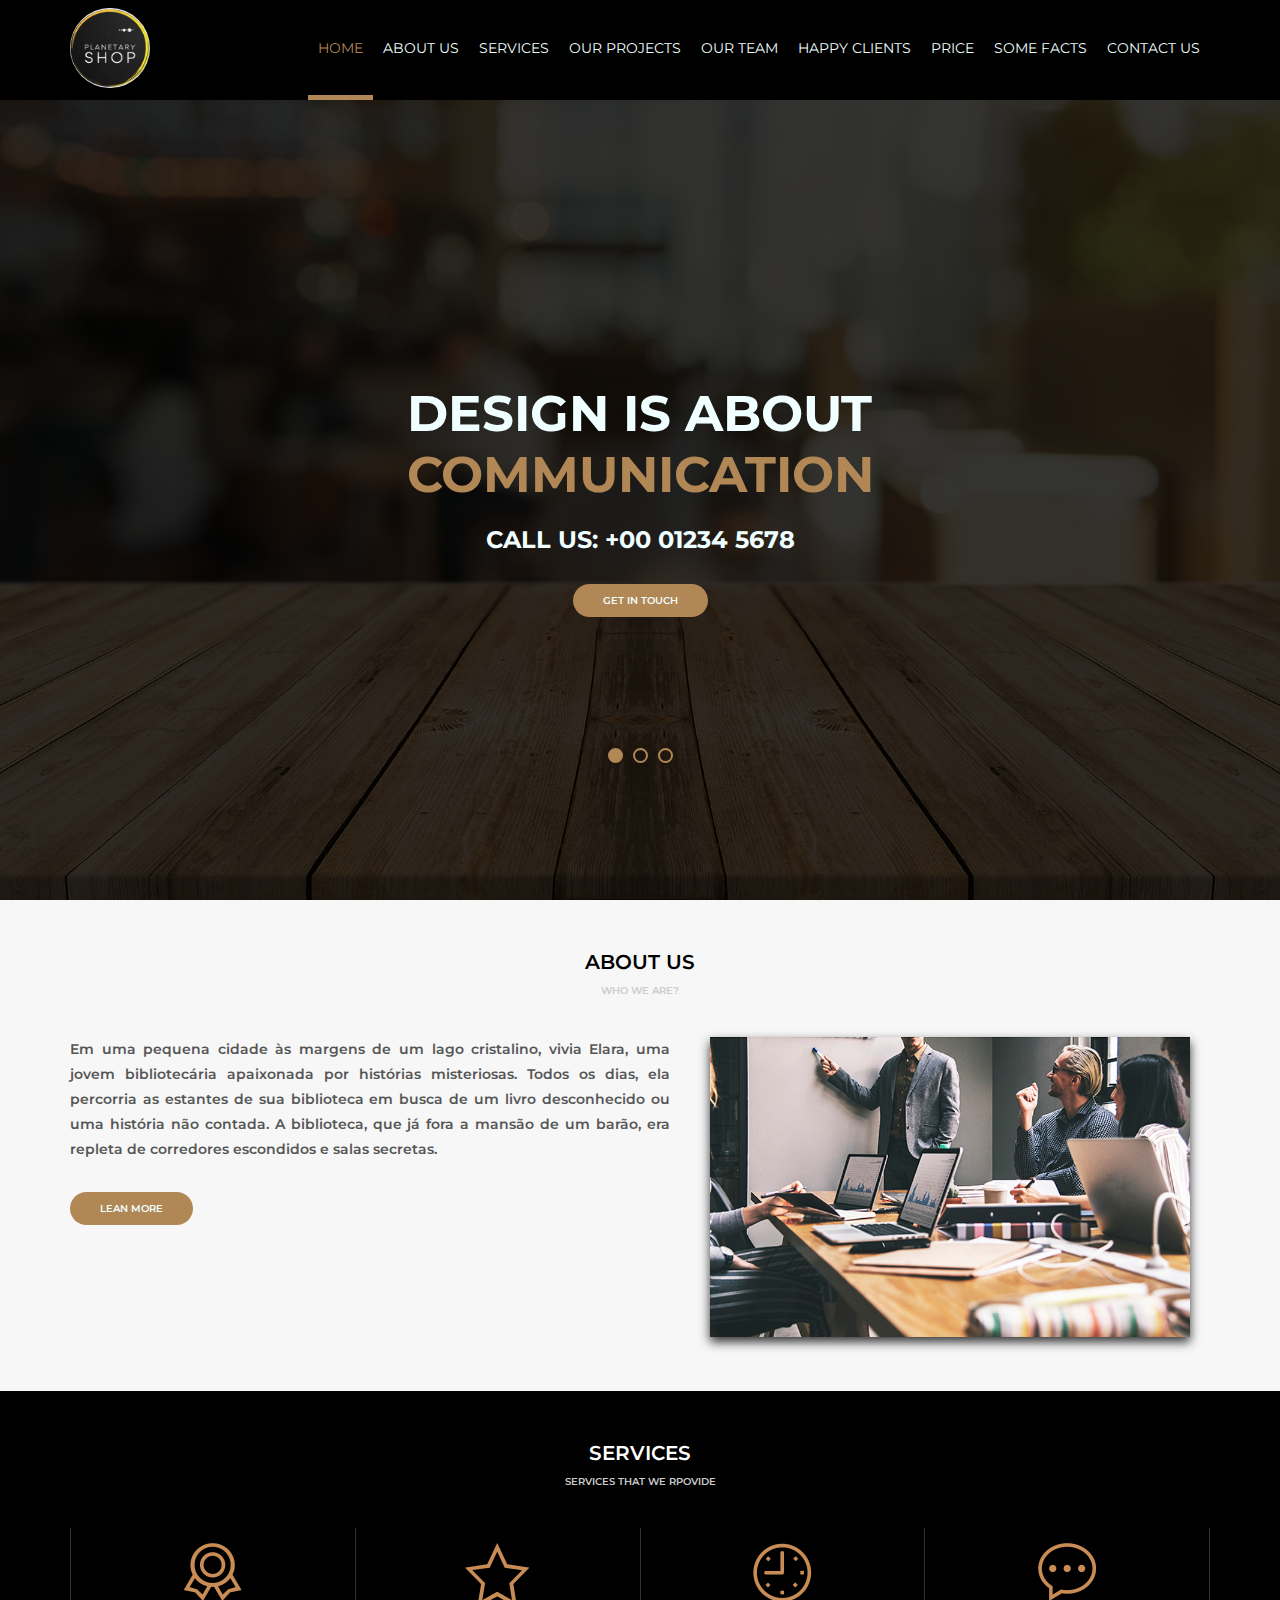
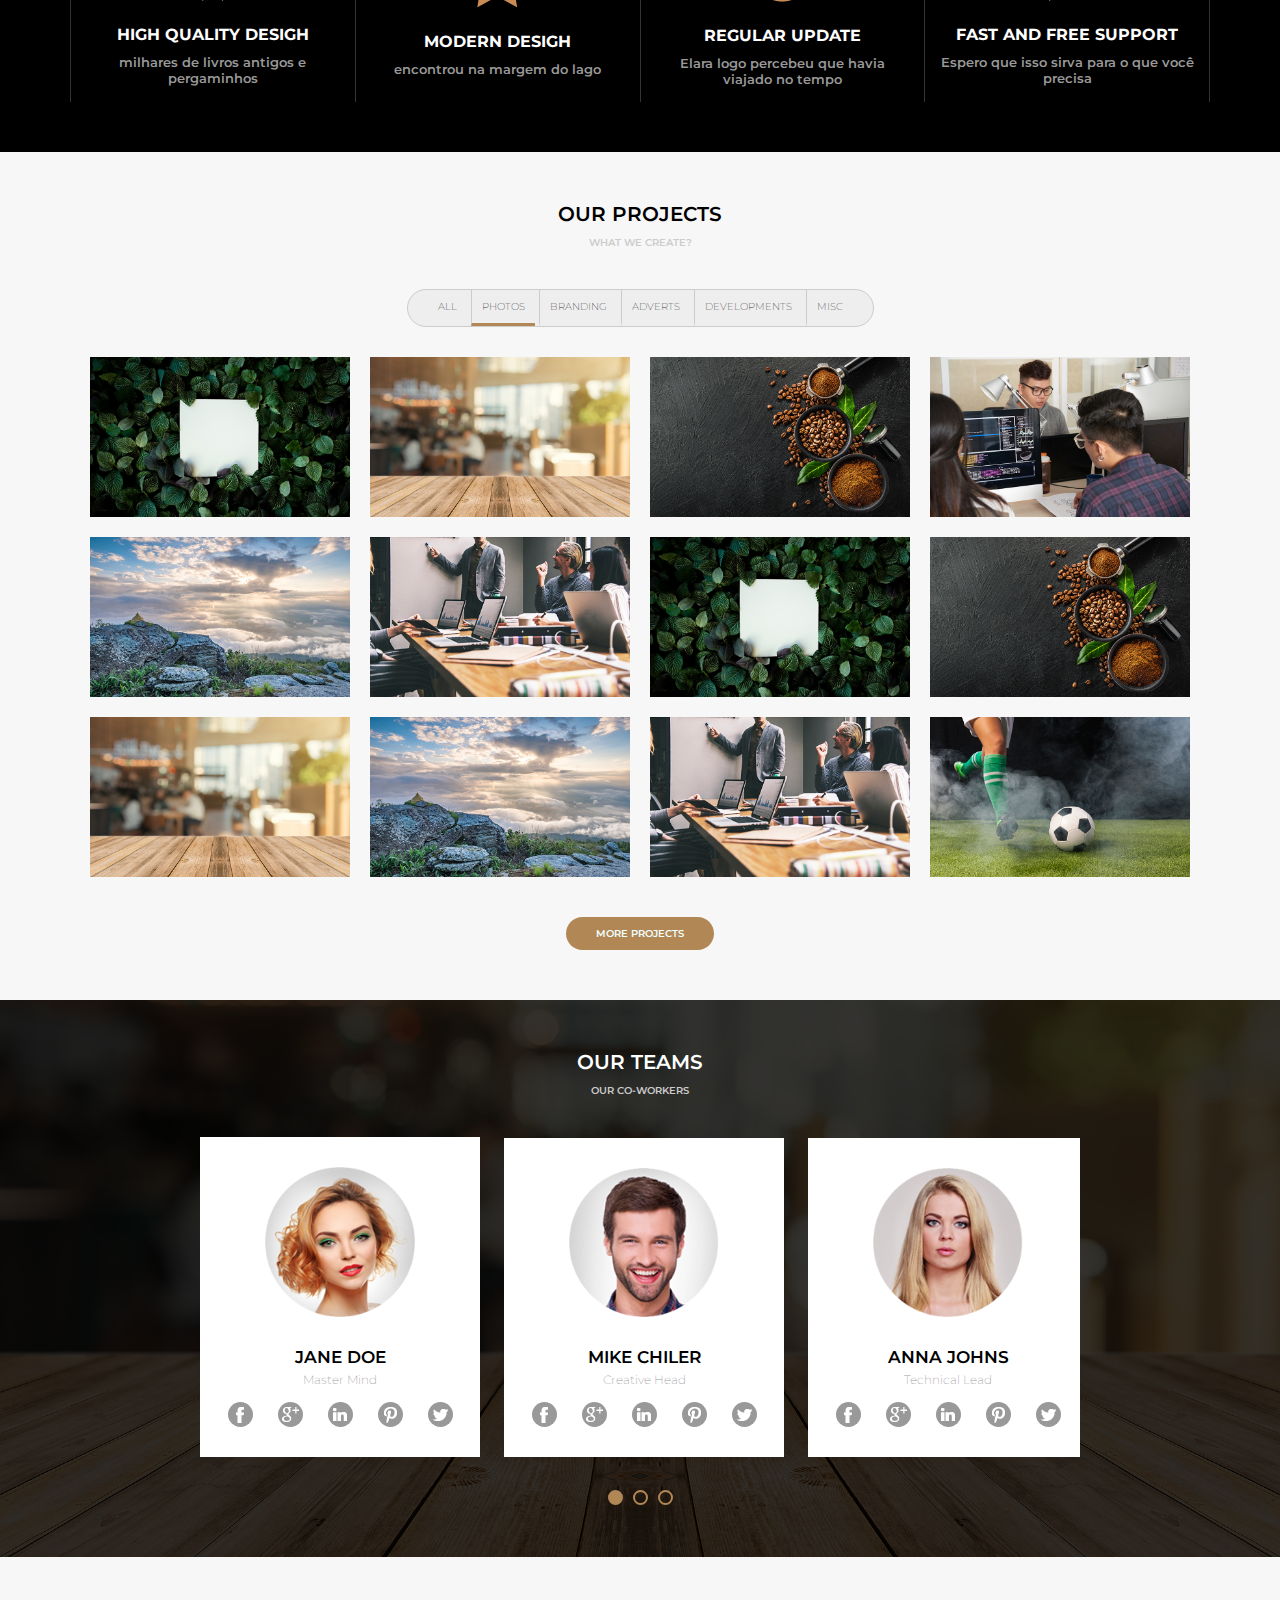
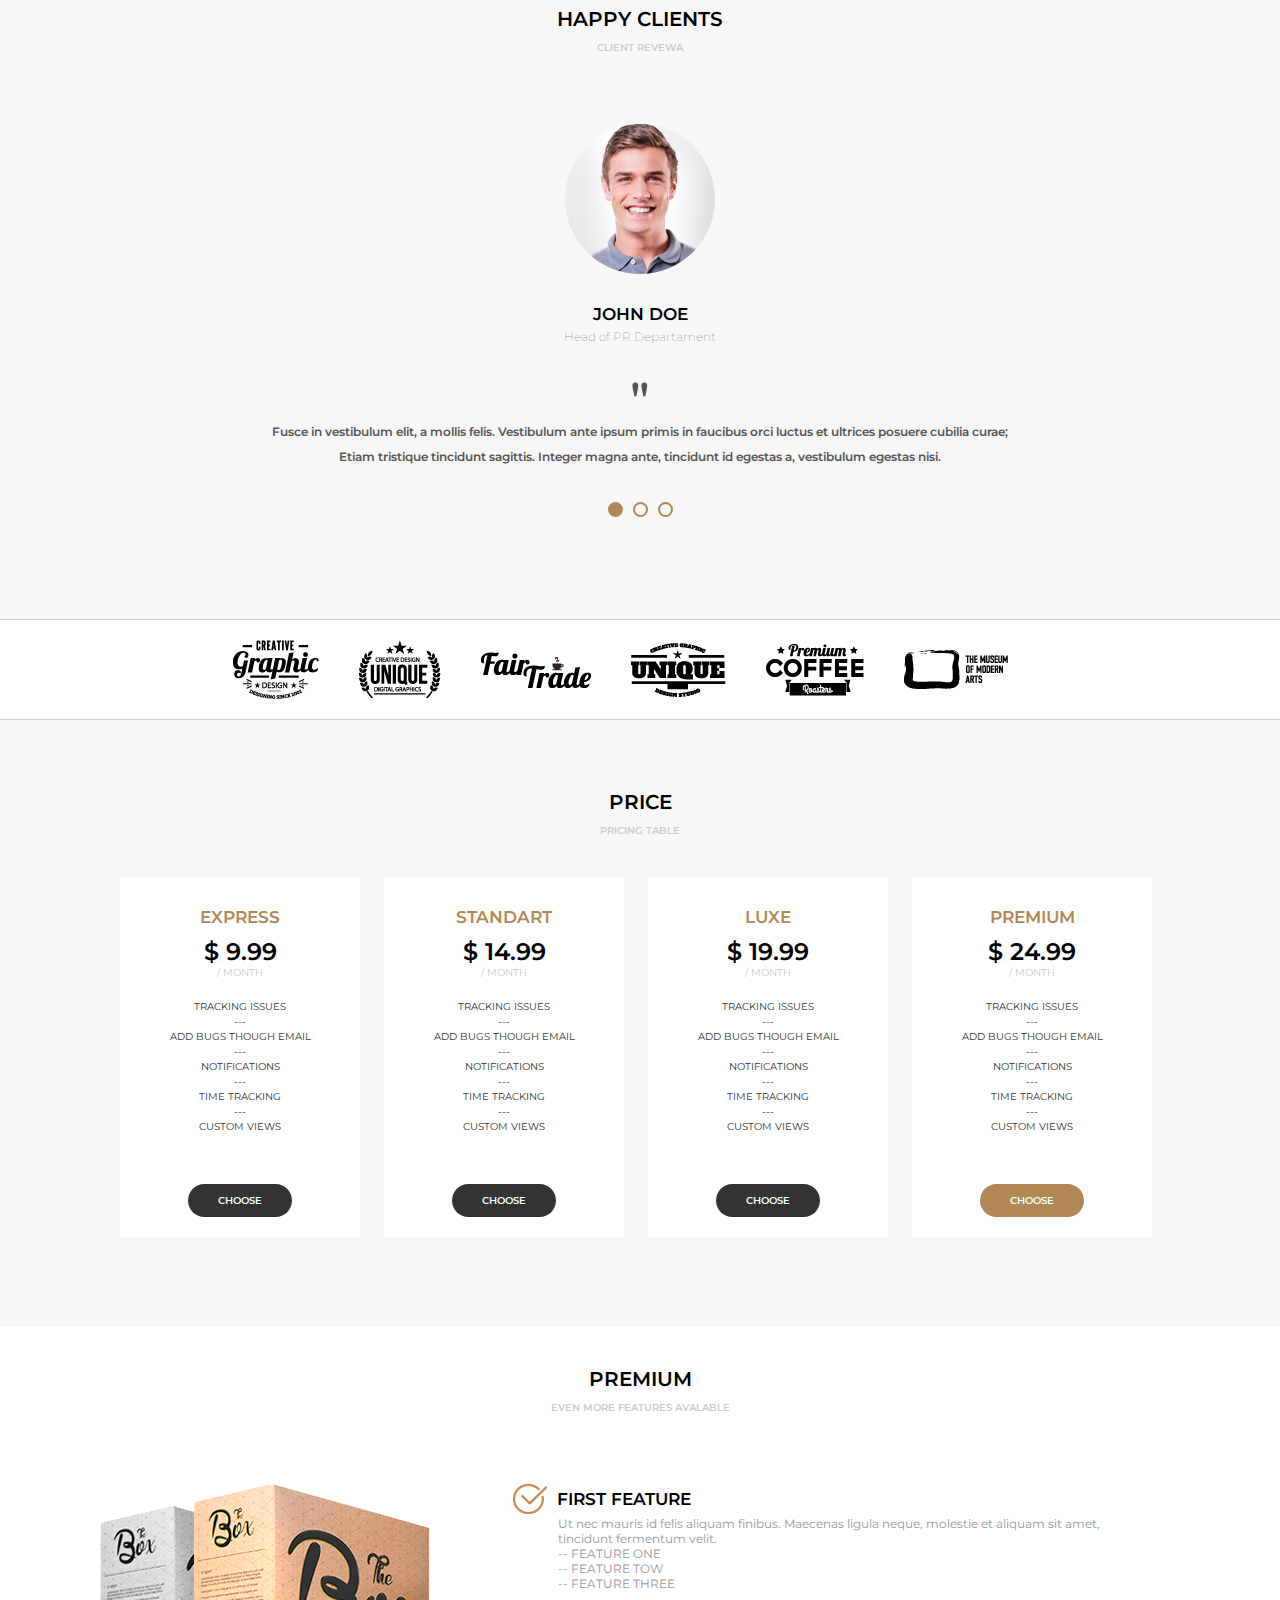
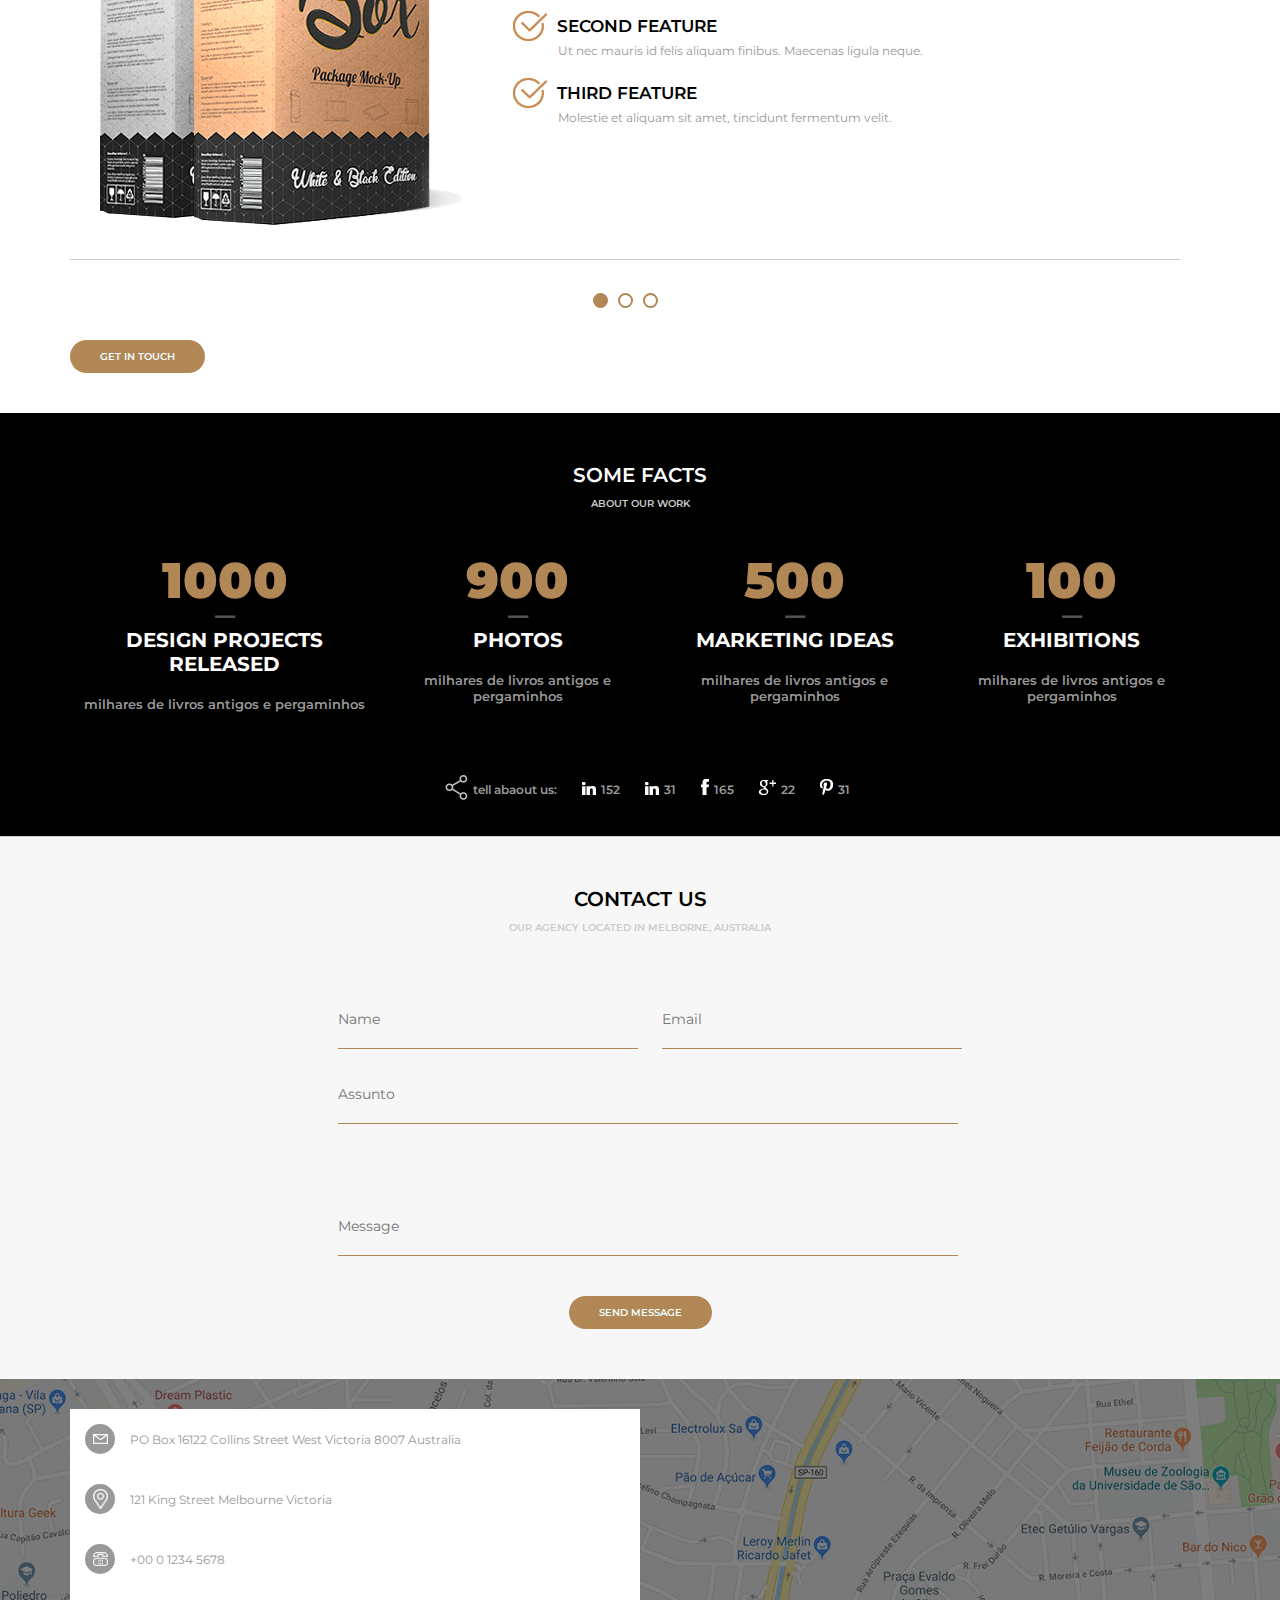
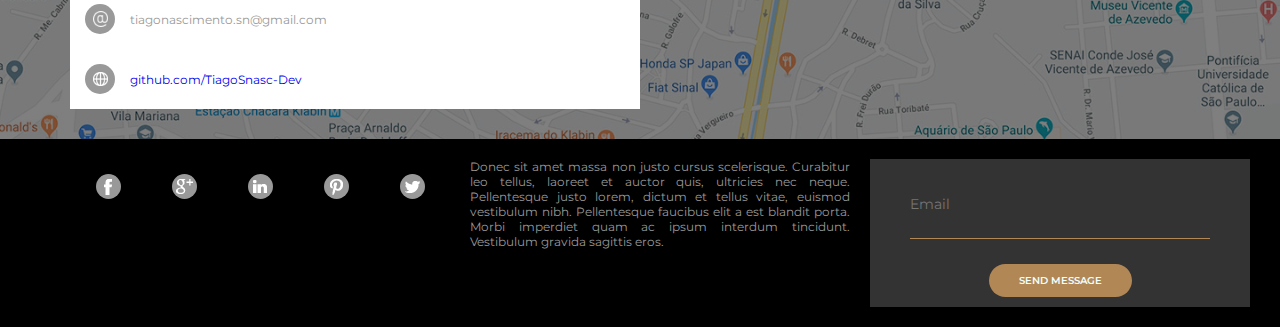
<file: index.html>
<!DOCTYPE html>
<html>
<head>
    <meta charset="UTF-8" />
    <title>Awax</title>
    <meta name="viewport" content="width=device-width,minimum-scale=1,initial-scale=1" />
    <link rel="preconnect" href="https://fonts.googleapis.com">
    <link rel="preconnect" href="https://fonts.gstatic.com" crossorigin>
    <link rel="preconnect" href="https://fonts.googleapis.com">
    <link rel="preconnect" href="https://fonts.gstatic.com" crossorigin>
    <link href="https://fonts.googleapis.com/css2?family=Libre+Baskerville:wght@700&family=Montserrat:wght@200;400;600;700&display=swap" rel="stylesheet">
    <link href="https://fonts.googleapis.com/css2?family=Montserrat:wght@200;400;600;700&display=swap" rel="stylesheet">
    <link rel="stylesheet" type="text/css" href="assets/css/style.css" />
    <link href="https://tiagosnasc-dev.github.io/Modelo-Site//assets/css/style.css" rel="stylesheet"/>
</head>
<body>
<header>
    <div class="header">
        <div class="logo">
            <img class="logoimg" src="assets/images/logo_cicle_bck.png" width="80px" heigh="80px" />
        </div>
        <div class="menu">
            <img class="menu-opener" src="assets/images/menu.png" />
            <nav>
                <ul>
                    <li class="active"><a href="">Home</a></li>
                    <li><a href="">About Us</a></li>
                    <li><a href="">Services</a></li>
                    <li><a href="">Our Projects</a></li>
                    <li><a href="">Our Team</a></li>
                    <li><a href="">Happy Clients</a></li>
                    <li><a href="">Price</a></li>
                    <li><a href="">Some Facts</a></li>
                    <li><a href="">Contact Us</a></li>
                </ul>
            </nav>
        </div>
    </div>
</header>
<main>
    <section class="banner">
        <div class="sliders">
            <div class="slide">
                <div class="slidearea">
                    <h1>Design is about<br/><span>Communication</span></h1>
                    <h2>Call us: +00 01234 5678</h2>
                    <a href="" class="buttom">Get in touch</a>
                </div>
            </div>
            <div class="slide">
                ...2
            </div>
            <div class="slide">
                ...3
            </div>
        </div>
        <div id="pointers" class="sliders-pointers">
            <div class="pointers active"></div>
            <div class="pointers"></div>
            <div class="pointers"></div>
        </div>
    </section>
    <section class="default light">
        <div class="section-title">About Us</div>
        <div class="section-desc">Who we are?</div>
        <div class="section-body">
            <div class="section-aboutus">
                <div class="section-aboutus--left">
                    <p>Em uma pequena cidade às margens de um lago cristalino, vivia Elara, uma jovem bibliotecária apaixonada por histórias misteriosas. Todos os dias, ela percorria as estantes de sua biblioteca em busca de um livro desconhecido ou uma história não contada. A biblioteca, que já fora a mansão de um barão, era repleta de corredores escondidos e salas secretas.</p>
                    <a class="buttom" href="">Lean more</a>
                </div>
                <div class="section-aboutus--rigth">
                    <img src="media/foto6.jpg" />
                </div>
            </div>
        </div>
    </section>
    <section class="default dark">
        <div class="section-title">Services</div>
        <div class="section-desc">Services that we rpovide</div>
        <div class="section-body">
           <div class="section-services">
                <div class="section-service">
                    <img src="assets/images/medalha.png" />
                    <h4>High quality Desigh</h4>
                    <p>milhares de livros antigos e pergaminhos</p>
                </div>
                <div class="section-service">
                    <img src="assets/images/estrela.png" />
                    <h4>Modern Desigh</h4>
                    <p>encontrou na margem do lago</p>
                </div>
                <div class="section-service">
                    <img src="assets/images/relogio.png" />
                    <h4>Regular Update</h4>
                    <p>Elara logo percebeu que havia viajado no tempo</p>
                </div>
                <div class="section-service">
                    <img src="assets/images/balao.png" />
                    <h4>Fast and free support</h4>
                    <p>Espero que isso sirva para o que você precisa</p>
                <div>
            </div>
        </div>
    </section>
    <section class="default light">
        <div class="section-title">Our Projects</div>
        <div class="section-desc">What we create?</div>
        <div class="section-body">
            <div class="section-projects">
                <div class="section-projects--filters">
                    <ul>
                        <li>All</li>
                        <li class="active">Photos</li>
                        <li>Branding</li>
                        <li>Adverts</li>
                        <li>Developments</li>
                        <li>Misc</li>
                    </ul>
                </div>
                <div class="section-projects--photos">
                    <div class="section-projects--photo">
                        <div class="section-projects--photoarea">
                            <div class="section-projects--photoinfo">
                                <h5>About</h5>
                                <p>Nullam pellentesque mauris velit</p>
                            </div>
                            <img src="media/foto1.jpg" />
                        </div>
                    </div>
                    <div class="section-projects--photo">
                        <div class="section-projects--photoarea">
                            <div class="section-projects--photoinfo">
                                <h5>About</h5>
                                <p>Nullam pellentesque mauris velit</p>
                            </div>
                            <img src="media/foto2.jpg" />
                        </div>
                    </div>
                    <div class="section-projects--photo">
                        <div class="section-projects--photoarea">
                            <div class="section-projects--photoinfo">
                                <h5>About</h5>
                                <p>Nullam pellentesque mauris velit</p>
                            </div>
                            <img src="media/foto3.jpg" />
                        </div>
                    </div>
                    <div class="section-projects--photo">
                        <div class="section-projects--photoarea">
                            <div class="section-projects--photoinfo">
                                <h5>About</h5>
                                <p>Nullam pellentesque mauris velit</p>
                            </div>
                            <img src="media/foto4.jpg" />
                        </div>
                    </div>
                    <div class="section-projects--photo">
                        <div class="section-projects--photoarea">
                            <div class="section-projects--photoinfo">
                                <h5>About</h5>
                                <p>Nullam pellentesque mauris velit</p>
                            </div>
                            <img src="media/foto5.jpg" />
                        </div>
                    </div>
                    <div class="section-projects--photo">
                        <div class="section-projects--photoarea">
                            <div class="section-projects--photoinfo">
                                <h5>About</h5>
                                <p>Nullam pellentesque mauris velit</p>
                            </div>
                            <img src="media/foto6.jpg" />
                        </div>
                    </div>
                    <div class="section-projects--photo">
                        <div class="section-projects--photoarea">
                            <div class="section-projects--photoinfo">
                                <h5>About</h5>
                                <p>Nullam pellentesque mauris velit</p>
                            </div>
                            <img src="media/foto1.jpg" />
                        </div>
                    </div>
                    <div class="section-projects--photo">
                        <div class="section-projects--photoarea">
                            <div class="section-projects--photoinfo">
                                <h5>About</h5>
                                <p>Nullam pellentesque mauris velit</p>
                            </div>
                            <img src="media/foto3.jpg" />
                        </div>
                    </div>
                    <div class="section-projects--photo">
                        <div class="section-projects--photoarea">
                            <div class="section-projects--photoinfo">
                                <h5>About</h5>
                                <p>Nullam pellentesque mauris velit</p>
                            </div>
                            <img src="media/foto2.jpg" />
                        </div>
                    </div>
                    <div class="section-projects--photo">
                        <div class="section-projects--photoarea">
                            <div class="section-projects--photoinfo">
                                <h5>About</h5>
                                <p>Nullam pellentesque mauris velit</p>
                            </div>
                            <img src="media/foto5.jpg" />
                        </div>
                    </div>
                    <div class="section-projects--photo">
                        <div class="section-projects--photoarea">
                            <div class="section-projects--photoinfo">
                                <h5>About</h5>
                                <p>Nullam pellentesque mauris velit</p>
                            </div>
                            <img src="media/foto6.jpg" />
                        </div>
                    </div>
                    <div class="section-projects--photo">
                        <div class="section-projects--photoarea">
                            <div class="section-projects--photoinfo">
                                <h5>About</h5>
                                <p>Nullam pellentesque mauris velit</p>
                            </div>
                            <img src="media/foto9.jpg" />
                        </div>
                    </div>
                </div>
            <a href="" class="buttom">More Projects</a>
        </div>
    </section>
    <section class="default dark bg-team">
        <div class="section-team-area">
            <div class="section-title">Our Teams</div>
            <div class="section-desc">Our Co-workers</div>
            <div class="section-body">
                <div class="section-team">
                    <div class="sliders" style="margin-left:0;">
                        <div class="slide">
                            <div class="slidearea">
                                <img class="section-team--avatar" src="media/mulher1.png" />
                                <div class="section-team--name">Jane Doe</div>
                                <div class="section-team--role">Master Mind</div>
                                <div class="section-team--social">
                                    <a href=""><img src="assets/images/facebook.png" /></a>
                                    <a href=""><img src="assets/images/googleplus.png" /></a>
                                    <a href=""><img src="assets/images/linkedin.png" /></a>
                                    <a href=""><img src="assets/images/pinterest.png" /></a>
                                    <a href=""><img src="assets/images/twitter.png" /></a>
                                </div>
                            </div>
                        </div>
                        <div class="slide">
                            <div class="slidearea">
                                <img class="section-team--avatar" src="media/homem1.png" />
                                <div class="section-team--name">Mike Chiler</div>
                                <div class="section-team--role">Creative Head</div>
                                <div class="section-team--social">
                                    <a href=""><img src="assets/images/facebook.png" /></a>
                                    <a href=""><img src="assets/images/googleplus.png" /></a>
                                    <a href=""><img src="assets/images/linkedin.png" /></a>
                                    <a href=""><img src="assets/images/pinterest.png" /></a>
                                    <a href=""><img src="assets/images/twitter.png" /></a>
                                </div>
                            </div>
                        </div>
                        <div class="slide">
                            <div class="slidearea">
                                <img class="section-team--avatar" src="media/mulher2.png" />
                                <div class="section-team--name">Anna Johns</div>
                                <div class="section-team--role">Technical Lead</div>
                                <div class="section-team--social">
                                    <a href=""><img src="assets/images/facebook.png" /></a>
                                    <a href=""><img src="assets/images/googleplus.png" /></a>
                                    <a href=""><img src="assets/images/linkedin.png" /></a>
                                    <a href=""><img src="assets/images/pinterest.png" /></a>
                                    <a href=""><img src="assets/images/twitter.png" /></a>
                                </div>
                            </div>
                        </div>
                        <div class="slide">
                            <div class="slidearea">
                                <img class="section-team--avatar" src="media/mulher2.png" />
                                <div class="section-team--name">Anna Johns</div>
                                <div class="section-team--role">Technical Lead</div>
                                <div class="section-team--social">
                                    <a href=""><img src="assets/images/facebook.png" /></a>
                                    <a href=""><img src="assets/images/googleplus.png" /></a>
                                    <a href=""><img src="assets/images/linkedin.png" /></a>
                                    <a href=""><img src="assets/images/pinterest.png" /></a>
                                    <a href=""><img src="assets/images/twitter.png" /></a>
                                </div>
                            </div>
                        </div>
                    </div>
                </div>
                <div class="sliders-pointers">
                    <div class="pointers active"></div>
                    <div class="pointers"></div>
                    <div class="pointers"></div>
                </div>
            </div>
        </div>
    </section>
    <section class="default light bg-client">
        <div class="section-clients-area">
            <div class="section-title">Happy Clients</div>
            <div class="section-desc">Client Revewa</div>
            <div class="section-body">
                <div class="section-clients">
                    <div class="section-client">
                        <div class="sliders">
                            <div class="slide">
                                <div class="slidearea">
                                    <img class="section-client--avatar" src="media/homem2.png" />
                                    <div class="section-client--name">John Doe</div>
                                    <div class="section-client--role">Head of PR Departament</div>
                                </div>
                            </div>
                        </div>
                        <div class="section-client--desc">
                            <p class="aspas">"</p>
                            <p>Fusce in vestibulum elit, a mollis felis. Vestibulum ante ipsum primis in faucibus orci luctus et ultrices posuere cubilia curae; Etiam tristique tincidunt sagittis. Integer magna ante, tincidunt id egestas a, vestibulum egestas nisi.</p>
                        </div>
                    </div>
                    <div class="section-client">
                        <div class="sliders">
                            <div class="slide">
                                <div class="slidearea">
                                    <img class="section-client--avatar" src="media/homem2.png" />
                                    <div class="section-client--name">John Doe</div>
                                    <div class="section-client--role">Head of PR Departament</div>
                                </div>
                            </div>
                        </div>
                        <div class="section-client--desc">
                            <p class="aspas">"</p>
                            <p>Fusce in vestibulum elit, a mollis felis. Vestibulum ante ipsum primis in faucibus orci luctus et ultrices posuere cubilia curae; Etiam tristique tincidunt sagittis. Integer magna ante, tincidunt id egestas a, vestibulum egestas nisi.</p>
                        </div>
                    </div>
                    <div class="section-client">
                        <div class="sliders">
                            <div class="slide">
                                <div class="slidearea">
                                    <img class="section-client--avatar" src="media/homem2.png" />
                                    <div class="section-client--name">John Doe</div>
                                    <div class="section-client--role">Head of PR Departament</div>
                                </div>
                            </div>
                        </div>
                        <div class="section-client--desc">
                            <p class="aspas">"</p>
                            <p>Fusce in vestibulum elit, a mollis felis. Vestibulum ante ipsum primis in faucibus orci luctus et ultrices posuere cubilia curae; Etiam tristique tincidunt sagittis. Integer magna ante, tincidunt id egestas a, vestibulum egestas nisi.</p>
                        </div>
                    </div>
                </div>
                <div class="sliders-pointers">
                    <div class="pointers active"></div>
                    <div class="pointers"></div>
                    <div class="pointers"></div>
                </div>
            </div>
        </div>
    </section>
    <section class="default light bg-company">
        <div class="section-company-area">
            <img class="img-company" href="" src="media/empresa1.png" />
            <img class="img-company" href="" src="media/empresa2.png" />
            <img class="img-company" href="" src="media/empresa3.png" />
            <img class="img-company" href="" src="media/empresa4.png" />
            <img class="img-company" href="" src="media/empresa5.png" />
            <img class="img-company" href="" src="media/empresa6.png" />
        </div>
    </section>
    <section class="default light bg-price">
        <div class="section-price-area">
            <div class="section-title">Price</div>
            <div class="section-desc">Pricing Table</div>
            <div class="section-body">
                <div class="section-price">
                    <div class="sliders">
                        <div class="slide">
                            <div class="slidearea">
                                <div class="section-price--title">express</div>
                                <div class="section-price--value">$ 9.99</div>
                                <div class="section-price--month">/ month</div>
                                <div class="section-price--desc">
                                    <p class="price--desc">Tracking Issues</p>
                                    <p class="price--desc">---</p>
                                    <p class="price--desc">Add bugs though email</p>
                                    <p class="price--desc">---</p>
                                    <p class="price--desc">Notifications</p>
                                    <p class="price--desc">---</p>
                                    <p class="price--desc">Time tracking</p>
                                    <p class="price--desc">---</p>
                                    <p class="price--desc">Custom views</p>
                                </div>
                                <a class="buttom" href="">choose</a>
                            </div>
                        </div>
                        <div class="slide">
                            <div class="slidearea">
                                <div class="section-price--title">standart</div>
                                <div class="section-price--value">$ 14.99</div>
                                <div class="section-price--month">/ month</div>
                                <div class="section-price--desc">
                                    <p class="price--desc">Tracking Issues</p>
                                    <p class="price--desc">---</p>
                                    <p class="price--desc">Add bugs though email</p>
                                    <p class="price--desc">---</p>
                                    <p class="price--desc">Notifications</p>
                                    <p class="price--desc">---</p>
                                    <p class="price--desc">Time tracking</p>
                                    <p class="price--desc">---</p>
                                    <p class="price--desc">Custom views</p>
                                </div>
                                <a class="buttom" href="">choose</a>
                            </div>
                        </div>
                        <div class="slide">
                            <div class="slidearea">
                                <div class="section-price--title">luxe</div>
                                <div class="section-price--value">$ 19.99</div>
                                <div class="section-price--month">/ month</div>
                                <div class="section-price--desc">
                                    <p class="price--desc">Tracking Issues</p>
                                    <p class="price--desc">---</p>
                                    <p class="price--desc">Add bugs though email</p>
                                    <p class="price--desc">---</p>
                                    <p class="price--desc">Notifications</p>
                                    <p class="price--desc">---</p>
                                    <p class="price--desc">Time tracking</p>
                                    <p class="price--desc">---</p>
                                    <p class="price--desc">Custom views</p>
                                </div>
                                <a class="buttom" href="">choose</a>
                            </div>
                        </div>
                        <div class="slide">
                            <div class="slidearea">
                                <div class="section-price--title">premium</div>
                                <div class="section-price--value">$ 24.99</div>
                                <div class="section-price--month">/ month</div>
                                <div class="section-price--desc">
                                    <p class="price--desc">Tracking Issues</p>
                                    <p class="price--desc">---</p>
                                    <p class="price--desc">Add bugs though email</p>
                                    <p class="price--desc">---</p>
                                    <p class="price--desc">Notifications</p>
                                    <p class="price--desc">---</p>
                                    <p class="price--desc">Time tracking</p>
                                    <p class="price--desc">---</p>
                                    <p class="price--desc">Custom views</p>
                                </div>
                                <a class="buttom active" href="">choose</a>
                            </div>
                        </div>
                    </div>
                </div>
            </div>
        </div>
    </section>
    <section class="default light bg-book">
        <div class="section-book-area">
            <div class="section-title">Premium</div>
            <div class="section-desc">Even more features avalable</div>
            <div class="section-body">
                <div class="section-book">
                    <div class="sliders">
                        <div class="slide">
                            <div class="slidearea">
                                <div class="section-book-img">
                                    <img src="media/livros.png" />
                                </div>
                                <div class="section-book-desc">
                                        <div class="section-book--title"><img class="book-check" src="assets/images/check.png" />First feature</div>
                                            <p class="section-book--desc">Ut nec mauris id felis aliquam finibus. Maecenas ligula neque, molestie et aliquam sit amet, tincidunt fermentum velit.
                                            </br>-- FEATURE ONE
                                            </br>-- FEATURE TOW
                                            </br>-- FEATURE THREE
                                            </p>
                                        <div class="section-book--title"><img class="book-check" src="assets/images/check.png"/>SECOND FEATURE</div>
                                            <p class="section-book--desc">Ut nec mauris id felis aliquam finibus. Maecenas ligula neque.</p>
                                        <div class="section-book--title"><img class="book-check" src="assets/images/check.png" />THIRD FEATURE</div>
                                            <p class="section-book--desc">Molestie et aliquam sit amet, tincidunt fermentum velit.</p>
                                </div>
                            </div>
                        </div>
                        <div class="sliders-pointers">
                            <div class="pointers active"></div>
                            <div class="pointers"></div>
                            <div class="pointers"></div>
                        </div>
                        <a class="buttom active" href="">GET IN TOUCH</a>
                    </div>
                </div>
            </div>
        </div>
    </section>
    <section class="default dark bg-facts">
        <div class="section-title">Some Facts</div>
        <div class="section-desc">About Our Work</div>
        <div class="section-body">
           <div class="section-facts">
                <div class="section-facts-desc">
                    <div class="numbers">1000</div>
                    <div class="traço">-</div>
                    <h4>design projects released</h4>
                    <p>milhares de livros antigos e pergaminhos</p>
                </div>
                <div class="section-facts-desc">
                    <div class="numbers">900</div>
                    <div class="traço">-</div>
                    <h4>Photos</h4>
                    <p>milhares de livros antigos e pergaminhos</p>
                </div>
                <div class="section-facts-desc">
                    <div class="numbers">500</div>
                    <div class="traço">-</div>
                    <h4>marketing ideas</h4>
                    <p>milhares de livros antigos e pergaminhos</p>
                </div>
                <div class="section-facts-desc">
                    <div class="numbers">100</div>
                    <div class="traço">-</div>
                    <h4>exhibitions</h4>
                    <p>milhares de livros antigos e pergaminhos</p>
                </div>
            </div>
        </div>
    </section>
    <section class="default light socialmedias">
        <div class="section-socialmedia">
            <div class="img-socialmedia"><img src="assets/images/share.png" /></div>
            <div class="section-desc-socialmedia">tell abaout us:</div>
            <div class="img-socialmedia"><img src="assets/images/linkedin.png" /></div>
            <div class="section-desc-socialmedia">152</div>
            <div class="img-socialmedia"><img src="assets/images/linkedin.png" /></div>
            <div class="section-desc-socialmedia">31</div>
            <div class="img-socialmedia"><img src="assets/images/facebook.png" /></div>
            <div class="section-desc-socialmedia">165</div>
            <div class="img-socialmedia"><img src="assets/images/googleplus.png" /></div>
            <div class="section-desc-socialmedia">22</div>
            <div class="img-socialmedia"><img src="assets/images/pinterest.png" /></div>
            <div class="section-desc-socialmedia">31</div>
        </div>
    </section>
    <section class="default light contact-us">
        <div class="section-contact-us-area">
            <div class="section-title">Contact Us</div>
            <div class="section-desc">our agency located in melborne, australia</div>
            <div class="section-body-contact-us">
                <form method="get" type="text" value="name" label="">
                    <input class="form-contact" name="name" type="text" placeholder="Name">
                    <input class="form-contact" name="email" type="email" placeholder="Email"></br>
                    <input class="form-contact width" name="assunto" type="text" placeholder="Assunto">
                    </br></br></br></br>
                    <input class="form-contact width" name="text" type="text" placeholder="Message">
                </form>
            </div>
            <div><a href="" class="buttom">send message</a></div>
        </div>
    </section>
    <section class="section-map">
        <div class="bg-footer">
            <div class="section-map--area">
                <div class="section-map-info">
                    <div class="section-map-info-item">
                        <div class="section-map-info-item-img">
                            <img src="assets/images/carta.png">
                        </div>
                        PO Box 16122 Collins Street West Victoria 8007 Australia
                    </div>
                </div>
                <div class="section-map-info">
                    <div class="section-map-info-item">
                        <div class="section-map-info-item-img">
                            <img src="assets/images/localizacao.png">
                        </div>
                        121 King Street Melbourne Victoria
                    </div>
                </div>
                <div class="section-map-info">
                    <div class="section-map-info-item">
                        <div class="section-map-info-item-img">
                            <img src="assets/images/telefone.png">
                        </div>
                        +00 0 1234 5678
                    </div>
                </div>
                <div class="section-map-info">
                    <div class="section-map-info-item">
                        <div class="section-map-info-item-img">
                            <img src="assets/images/arroba.png">
                        </div>
                        tiagonascimento.sn@gmail.com
                    </div>
                </div>
                <div class="section-map-info">
                    <div class="section-map-info-item">
                        <div class="section-map-info-item-img">
                            <img src="assets/images/web.png">
                        </div>
                        <a href="https://github.com/TiagoSnasc-Dev">github.com/TiagoSnasc-Dev</a>
                    </div>
                </div>
            </div>
        </div>
    </section>
</main>
<footer>
    <div class="footer">
        <div class="footer-body">
            <div class="footer-area">
                <div class="footer-area-socialmedias">
                    <div class="section-team--social">
                        <a href=""><img src="assets/images/facebook.png" /></a>
                        <a href=""><img src="assets/images/googleplus.png" /></a>
                        <a href=""><img src="assets/images/linkedin.png" /></a>
                        <a href=""><img src="assets/images/pinterest.png" /></a>
                        <a href=""><img src="assets/images/twitter.png" /></a>
                    </div>
                </div>
                <div class="footer-area-info">
                    Donec sit amet massa non justo cursus scelerisque. Curabitur leo tellus, laoreet et auctor quis, 
                    ultricies nec neque. Pellentesque justo lorem, 
                    dictum et tellus vitae, euismod vestibulum nibh. Pellentesque faucibus elit a est blandit porta. 
                    Morbi imperdiet quam ac ipsum interdum tincidunt. Vestibulum gravida sagittis eros.
                </div>
                <div class="footer-area-subscribe">
                    <form method="get" type="text" value="name" label=""> <input class="form-subscribe" name="email" type="email" placeholder="Email"></form>
                    <div><a href="" class="buttom">send message</a></div>
                </div>
            </div>
        </div>
    </div>
</footer>

</body>
</html>
</file>
<file: assets/css/style.css>
* {
    margin: 0;
    padding: 0;
    box-sizing: border-box;
}

body {
    font-family: 'montserrat', Verdana, Geneva, Tahoma, sans-serif;
    overflow-x: hidden;
}
header {
    height: 100px;
    background-color: #000000;
    color: azure;
}
.header {
    max-width: 1140px;
    height: 100px;
    margin: auto;
    display: flex;
    align-items: center;
}
.logo {
    width: 100px;
}
.logoimg {
    width: 80px;
    height: 80px;
    border-radius: 40px;
}
.menu {
    flex: 1;
    display: flex;
    justify-content: flex-end;
}
.menu-opener {
    display: none;
    width: 45px;
    margin-right: 30px;
}
.menu ul, li {
    list-style: none;
}
.menu ul {
    display: flex;
}
.menu li a {
    color: azure;
    text-decoration: none;
    font-weight: 400;
    font-size: 14px;
    text-transform: uppercase;
    padding-left: 10px;
    padding-right: 10px;
    height: 100px;
    display: flex;
    align-items: center;
    border-bottom: 5px solid #000;
}
.menu li a:hover,
.menu .active a {
    border-bottom: 5px solid #b28756;
    color: #b28756;
}
.buttom {
    display: inline-block;
    background-color: #b28756;
    color: azure;
    font-weight: 600;
    text-decoration: none;
    text-transform: uppercase;
    font-size: 10px;
    padding: 10px 30px;
    margin-top: 30px;
    border-radius: 20px;
}
.banner {
    height: calc(100vh - 100px);
    background-color: #333;
    background-image: url('../images/bg.jpg');
    background-size: cover;
    background-position: bottom;
    overflow: hidden;

}
.banner .slide {
    width: 1000vw;
    height: 100%;
}
.banner .sliders {
    width: 100vw;
    height: 100%;
    display: inline-block;
    background-color: rgb(0, 0, 0, 0.8);
}
.banner .slidearea {
    display: flex;
    flex-direction: column;
    height: 100%;
    align-items: center;
    justify-content: center;
    color: azure;
    width: 100vw;
}
.banner h1 {
    text-transform: uppercase;
    font-weight: bold;
    font-size: 50px;
}
.banner span {
    color: #b28756;
}
.banner h2 {
    text-transform: uppercase;
    margin-top: 20px;
}
.banner .sliders-pointers {
    width: 100vw;
    height: 20px;
    display: flex;
    justify-content: center;
    align-items: center;
    position: absolute;
    bottom: 15%;
}
.banner .pointers {
    width: 15px;
    height: 15px;
    border: 2px solid #b28756;
    border-radius: 8px;
    margin-left: 5px;
    margin-right: 5px;
    cursor: pointer;
}
.banner .pointers.active {
    background-color: #b28756;
}

.default {
    background-color: #fff;
    padding-top: 50px;
    padding-bottom: 50px;
    font-weight: 600;
}
.default .section-title,
.default .section-desc {
    text-align: center;
    text-transform: uppercase;
}
.default .section-title {
    font-size: 20px;
}
.default .section-desc {
    font-size: 10px;
    color: #ccc;
    margin-top: 10px;
    margin-bottom: 40px;

}
.default .section-body {
    max-width: 1140px; /* mesmo tamanho do menu */
    margin: auto; /* assim a div fica ao centro */
}
.default.light {
    background-color: #f7f7f7;
}
.default.light .section-title, 
.default.light .section-body {
    color: #000;
}
.default.dark {
    background-color: #000;
}
.default.dark .section-title,
.default.dark .section-body {
    color: #fff;
}






/* 
CSS DE AREAS ESPECIFICAS
*/
.section-aboutus {
    display: flex;
}
.section-aboutus--left {
    flex: 1;
    text-align: justify;
    justify-content: left;
    margin-right: 20px;
}
.section-aboutus--rigth {
    width: 520px;
    text-align: center;
}
.section-aboutus--rigth img {
    width: 480px;
    box-shadow: 0px 5px 10px #333;
}
.section-aboutus--left p {
    font-size: 14px;
    line-height: 25px;
    color: #555;
}


.section-services {
    display: flex;
}
.section-service {
    flex: 1;
    text-align: center;
    border-right: 1px solid #333;
    padding: 15px;
}
.section-service:first-child {
    border-left: 1px solid #333;
}
.section-service h4 {
    margin-top: 20px;
    text-transform: uppercase;
    font-size: 16px;
}
.section-service p {
    margin-top: 10px;
    font-size: 13px;
    color: #999;
}


.section-projects {
    display: flex;
    flex-direction: column;
    align-items: center;

}
.section-projects--filters {
    border: 1px solid #ccc;
    background-color: #eee;
    border-radius: 30px;
    display: inline-block;
    padding: 0px 20px;
}
.section-projects--filters ul,
.section-projects-filters li {
    list-style: none;
}
.section-projects--filters li {
    display: inline-block;
    padding: 10px;
    text-transform: uppercase;
    font-size: 10px;
    font-weight: 200;
    border-left: 1px solid #ccc;
    color: #333;
    border-bottom: 3px solid #eee;
    cursor: pointer;
}
.section-projects--filters li:hover,
.section-projects--filters li.active {
    border-bottom: 3px solid #b28756;
}
.section-projects--filters li:first-child {
    border-left: 0;
}



.section-projects--photos {
    width: 100vw;
    max-width: 1140px; 
    margin-top: 20px;
    display: flex;
    flex-wrap: wrap;
    justify-content: center;
}
.section-projects--photo {
    width: 280px;
}
.section-projects--photoarea {
    margin: 10px;
    width: 260px;
    height: 160px;
}
.section-projects--photoarea img {
    width: inherit;
    height: inherit;
}
.section-projects--photoinfo {
    position: absolute;
    background-color: rgba(0, 0, 0, 0.5);
    width: inherit;
    height: inherit;
    display: none;
    flex-direction: column;
    justify-content: center;
    align-items: center;
    color: #fff;
}
.section-projects--photoinfo h5 {
    font-size: 18px;
    font-weight: 600;
}
.section-projects--photoinfo p {
    font-size: 12px;
    font-weight: 200;
}
.section-projects--photoarea:hover
.section-projects--photoinfo {
    display: flex;
}



.bg-team {
    background-image: url('../images/bg.jpg');
    background-position: center;
    background-size: cover;
    padding: 0;
}
.section-team-area {
    background-color: rgba(0, 0, 0, 0.8);
    padding-top: 50px;
    padding-bottom: 50px;
}
.section-team {
    overflow: hidden;
    max-width: 880px;
    margin: auto;
}
.section-team .sliders {
    width: 100vw;
    height: 100%;
}
.section-team .slide {
    width: 280px;
    height: 100%;
    min-height: 300px;
    display: inline-block;
    background-color: #fff;
    margin-right: 20px;
}
.section-team .slidearea {
    display: flex;
    flex-direction: column;
    height: 100%;
    align-items: center;
    justify-content: center;
    color: #000;
    padding: 30px;
}
.section-team-area .sliders-pointers {
    height: 20px;
    margin-top: 30px;
    display: flex;
    justify-content: center;
    align-items: center;
    
}
.section-team-area .pointers {
    width: 15px;
    height: 15px;
    border: 2px solid #b28756;
    border-radius: 8px;
    margin-left: 5px;
    margin-right: 5px;
    cursor: pointer;
}
.section-team-area .pointers.active {
    background-color: #b28756;
}
.section-team--avatar {
    width: 150px;
    height: auto;
}
.section-team--name {
    text-transform: uppercase;
    font-weight: 600;
    font-size: 17px;
    margin-top: 30px;
}
.section-team--role {
    font-weight: 200;
    font-size: 12px;
    color: #999;
    margin-top: 5px;
}
.section-team--social {
    display: flex;
    margin-top: 20px;
    width: 250px;
    margin: 0;
    
}
.section-team--social a {
    display: inline-flex;
    justify-content: center;
    align-items: center;
    width: 25px;
    height: 25px;
    background-color: #999;
    border-radius: 13px;
    margin-right: 10px;
    margin: auto;
    margin-top: 15px;
}
.section-team--social a:hover {
    background-color: #b28756;
}



.bg-client {
    background-color: #eee;
}
.section-clients {
    overflow: hidden;
    max-width: 750px;
    display: flex;
    align-items: center;
    justify-content: center;
    margin: auto;
}
.ssection-client .sliders {
    width: 100vw;
    height: 100%;
}
.section-client .slide {
    width: 750px;
    height: 100%;
    display: inline-block;
}
.section-client .slidearea {
    display: flex;
    flex-direction: column;
    height: 100%;
    align-items: center;
    justify-content: center;
    color: #000;
    padding: 30px;
}
.section-clients-area .sliders-pointers {
    height: 20px;
    margin-top: 30px;
    display: flex;
    justify-content: center;
    align-items: center;
    
}
.section-clients-area .pointers {
    width: 15px;
    height: 15px;
    border: 2px solid #b28756;
    border-radius: 8px;
    margin-left: 5px;
    margin-right: 5px;
    cursor: pointer;
}
.section-clients-area .pointers.active {
    background-color: #b28756;
}
.section-client--avatar {
    width: 150px;
    height: auto;
}
.section-client--name {
    text-transform: uppercase;
    font-weight: 600;
    font-size: 17px;
    margin-top: 30px;
}
.section-client--role {
    font-weight: 200;
    font-size: 12px;
    color: #999;
    margin-top: 5px;
}
.section-client--desc {
    overflow: auto;
    display: block;
    min-width: 750px;
    justify-content: center;
    align-items: center;
}
.section-client--desc p {
    display: block;
    margin-top: 20px;
    font-size: 12px;
    line-height: 25px;
    color: #555;
    text-align: center;
}
.section-client--desc p.aspas {
    display: block;
    font-weight: 700;
    font-size: 50px;
    color: #555;
    text-align: center;
    align-items: center;
    justify-content: center;
    font-family: 'Libre Baskerville', serif;
    margin-bottom: -20px;
}




.section-company-area {
    display: flex;
    align-items: center;
    justify-content: center;
    background-color: #fff;
    padding: 20px;
    border-top: 1px solid #ccc;
    border-bottom: 1px solid #ccc;
}
.img-company{
    margin-right: 40px;
}




.bg-price {
    background-color: #f7f7f7;
    margin-top: -30px;
}
.section-price-area {
    background-color: #f7f7f7;
    padding-bottom: 50px;
}
.section-price {
    overflow: hidden;
    max-width: 1040px;
    margin: auto;
}
.section-price .sliders {
    width: 100vw;
    height: 100%;
}
.section-price .slide {
    width: 240px;
    height: 100%;
    display: inline-block;
    background-color: #fff;
    margin-right: 20px;
}
.section-price .slidearea {
    display: flex;
    flex-direction: column;
    height: 100%;
    align-items: center;
    justify-content: center;
}
.section-price--title {
    text-transform: uppercase;
    font-weight: 600;
    font-size: 17px;
    margin-top: 30px;
    color: #b28756;
}
.section-price--value {
    text-transform: uppercase;
    font-weight: 600;
    font-size: 24px;
    color: #000;
    margin-top: 10px;
}
.section-price--month {
    text-transform: uppercase;
    font-weight: 400;
    font-size: 10px;
    color: #ccc;
    margin-top: 0px;
    margin-bottom: 20px;
}
.section-price--desc {
    text-transform: uppercase;
    font-weight: 400;
    font-size: 10px;
    color: #333;
    margin-top: 0px;
    margin-bottom: 20px;
    text-align: center;
    line-height: 15px;
}
.section-price .sliders a {
    background-color: #333;
    margin-bottom: 20px;
}
.section-price .sliders a:hover, 
.section-price .sliders a.active {
    background-color: #b28756;
}




.bg-book {
    margin-top: -60px;
    background-color: #fff;
    padding-bottom: 0;
}
.section-book-area{
    padding-top: 40px;
    padding-bottom: 40px;
    background-color: #fff;
}
.section-book {
    overflow: hidden;
    max-width: 1110px;
    display: flex;
    flex-direction: column;  /* Coloca os elementos filhos (sliders e botão) em uma coluna */
    justify-content: center;  /* Centraliza os elementos filhos horizontalmente */
    align-items: center;  /* Centraliza os elementos filhos verticalmente */
}
.ssection-book .sliders {
    width: 100vw;
    height: 100%;
}
.section-book .slide {
    width: 1110px;
    height: 100%;
    display: flex;
    border-bottom: 1px solid #ccc;
}
.section-book .slidearea {
    height: 100%;
    color: #000;
    padding: 30px;
    display: flex;
    justify-content: center;
    align-items: flex-start;
}
.section-book-desc {
    display:flex;
    flex-direction: column;
}
.section-book-area .sliders-pointers {
    height: 20px;
    margin-top: 30px;
    display: flex;
    justify-content: center;
    align-items: center;  
}
.section-book-area .pointers {
    width: 15px;
    height: 15px;
    border: 2px solid #b28756;
    border-radius: 8px;
    margin-left: 5px;
    margin-right: 5px;
    cursor: pointer;
}
.section-book-area .pointers.active {
    background-color: #b28756;
}
.section-book-desc img {
    margin-right: 10px;
}
.section-book--title {
    display: flex;
    text-transform: uppercase;
    font-weight: 600;
    font-size: 17px;
    padding-left: 50px;
    align-items: center;
}
.section-book-desc p {
    font-weight: 400;
    margin-top: 2px;
    font-size: 12px;
    color: #999;
    text-align: left;
    margin-left: 5px;
    padding-left: 90px;
    padding-bottom: 20px;
}
.section-book a {
    display: inline-block;
    justify-content: center;
    align-items: center;
}



.section-facts {
    display: flex;
}
.section-facts {
    flex: 1;
    text-align: center;
}
.section-facts-desc h4 {
    margin-top: -30px;
    text-transform: uppercase;
    font-size: 20px;
}
.section-facts-desc p {
    margin-top: 20px;
    font-size: 13px;
    color: #999;
}
.section-facts-desc .numbers { 
    font-size: 50px;
    color: #b28756;
    font-weight: 900;
    margin-bottom: -50px;
}
.section-facts-desc .traço { 
    font-size: 80px;
    color: #555;
    font-weight: 200;
    margin: 0;
    padding: 0;
}

.socialmedias {
    display: flex;
    justify-content: center;
    align-items: center;
    padding-top: 0;
    padding-bottom: 0;
    background-color: #000;
}
.section-socialmedia {
    display: flex;
    justify-content: center;
    align-items: center;
    width: 100vw;
    background-color:  #000;
    height: 75px;
    border-bottom: 1px solid #ccc;
    padding: 20px;
    padding-top: 0;
}
.img-socialmedia {
    margin-right: 5px;
    margin-left: 20px;
}
.section-desc-socialmedia {
    color: #999;
    margin-right: 5px;
    font-size: 12px;
}
.section-map-info-item a {
    text-decoration: none;
    cursor: pointer;
}




section .contact-us {
    padding-top: 0;
    display: flex;
}
.section-body-contact-us {
    display: flex;
    align-items: center;
    justify-content: center;
}
.form-contact {
    font-family: 'montserrat';
    font-size: 14px;
    border: none;
    background-color: #f7f7f7;
    padding-bottom: 10px;
    padding-top: 25px;
    color: #555;
    outline: none;
    border-bottom: 1px solid #b28756;
    height: 75px;
    width: 300px;
    margin-left: 20px;
}
form input.width {
    width: 620px;
}
.section-contact-us-area {
    display: flex;
    align-items: center;
    justify-content: center;
    flex-direction: column;
}
.section-contact-us-area a {
    margin-top: 40px;
}




.section-map {
    background-image: url(../images/mapa.jpg);
    background-size: cover;
    background-position: center;
    
}
.bg-footer {
    width: 100vw;
    height: 100%;
    display: inline-block;
    background-color: rgb(0, 0, 0, 0.5);
    padding-top: 30px;
    padding-bottom: 30px;
}
.section-map--area {
    width: 100vw;
    max-width: 1140px;
    margin: auto;
}
.section-map-info {
    width: 50%;
    padding: 15px;
    background-color: #fff;
    color: #999;
}
.section-map-info-item{
    display: flex;
    align-items: center;
    font-size: 12px;
}
.section-map-info-item-img {
    background-color: #999;
    width: 30px;
    height: 30px;
    border-radius: 15px;
    display: inline-flex;
    align-items: center;
    justify-content: center;
    padding: 5px;
    margin-right: 15px;  
}
.section-map-info-item-img img {
    width: 15px;
    height: auto;
}



.footer {
    background-color: #000;
    width: 100vw;
}
.footer-body {
    display: flex;
    background-color: #000;
    padding-top: 20px;
    width: 100vw;
    max-width: 1140px;
    height: auto;
    padding-bottom: 20px;
    margin: auto;
}
.footer-area {
    color: #999;
    display: flex;
    justify-content: space-between;
}
footer .section-team--social,
.footer-area-info,
.footer-area-subscribe {
    width: 380px;
    margin-right: 20px;
}
footer .section-team--social {
    padding: 0;
    margin-top: 0;
}
.footer-area-info {
    font-size: 12px;
    text-align: justify;
}
.footer-area-subscribe {
    display: flex;
    align-items: center;
    justify-content: center;
    background-color: #333;
    flex-direction: column;
    padding: 10px;
}
.form-subscribe {
    font-family: 'montserrat';
    font-size: 14px;
    border: none;
    background-color: #333;
    color: #999;
    outline: none;
    border-bottom: 1px solid #b28756;
    height: 70px;
    width: 300px;
    margin-bottom: -5px;
    padding-bottom: 0;
}
.footer-area-info a {
    cursor: pointer;
}


@media (min-width:450px) and (max-width:1180px) {
    .menu-opener {
        display: block;
        width: 45px;
        margin-right: 30px;
    }
    .logo {
        width: 100px;
        display: flex;
        align-items: center;
        justify-content: flex-end;
        flex-direction: row;
    }
    nav {
        display: none;
        z-index: 99;
        position: absolute;
        background-color: rgba(0, 0, 0, 0.9);
        width: 70vw;
        height: calc(100vh - 100px);
        right: 0;
        top: 100px;
    }
    .menu ul {
        flex-direction: column;
    }
    .menu li a {
        font-weight: bold;
        height: 80px;
        border: 0;
        margin-left: 50px;
        font-size: 27px
    }
    .menu li.active a {
        border: 0;
        color: #b28756;
    }


    .section-aboutus {
        flex-direction: column;
    }
    .section-aboutus--left {
        margin-left: 30px;
        margin-right: 30px;
        margin-bottom: 30px;
    }
    .section-aboutus--rigth {
        width: auto;
    }
    


    .section-services {
        flex-wrap: wrap;
    }
    .section-service {
        min-width: 50%;
        margin-bottom: 30px;
    }
    .section-service:first-child {
        border-left: 0;
    }


    .section-team {
        max-width: 280px;  
    }
    .slide{
        margin-bottom: 20px;
    }


    .section-price .sliders {
        height: 100%;
        display: flex;
        align-items: center;
        justify-content: space-between;
    }


    .section-book-desc {
        display: inline-flex;
        flex-direction: column;
        width: 40%;
    }

    .section-facts {
        flex-wrap: wrap;
        justify-content: space-around;
        padding-bottom: 0;
    }
    .section-facts {
        min-width: 50%;
        margin-bottom: 30px;
    }
   
    .section-facts-desc {
        padding: 20px;
    }

    .section-map--area {
        margin-left: 40px;
    }


    footer .section-team--social, .footer-area-info, .footer-area-subscribe {
        width: auto;
        margin-right: 20px;
    }
    footer .section-team--social {
        margin-left: 40px;
    }
    footer .section-team--social a {
        margin-left: 5px;
        margin-top: 0;
    }
}

@media (max-width:450px) {
    .menu-opener {
        display: block;
        width: 45px;
        margin-right: 30px;
    }
    .logo {
        width: 100px;
        display: flex;
        align-items: center;
        justify-content: flex-end;
        flex-direction: row;
    }
    nav {
        display: none;
        z-index: 99;
        position: absolute;
        background-color: rgba(0, 0, 0, 0.9);
        width: 80vw;
        height: calc(100vh - 100px);
        right: 0;
        top: 100px;
    }
    .menu ul {
        flex-direction: column;
    }
    .menu li a {
        font-weight: bold;
        height: 60px;
        border: 0;
        margin-left: 30px;
        font-size: 20px
    }
    .menu li.active a {
        border: 0;
        color: #b28756;
    }


    .banner h1 {
        font-size: 30px;
    }
    .banner h2 {
        font-size: 17px;
    }
    .banner .sliders-pointers {
       height: 34px;
    }


    .section-aboutus {
        flex-direction: column;
    }
    .section-aboutus--left {
        margin-left: 30px;
        margin-right: 30px;
        margin-bottom: 30px;
    }
    .section-aboutus--rigth {
        width: auto;
        margin-left: 30px;
        margin-right: 30px;
    }
    .section-aboutus--rigth img {
        width: 100%;
    }
    


    .section-services {
        flex-wrap: wrap;
    }
    .section-service {
        min-width: 100%;
        margin-bottom: 30px;
    }
    .section-service:first-child {
        border-left: 0;
    }

    .section-projects--filters {
        margin-left: 30px;
        margin-right: 30px;
    }
    .section-projects--photo {
        width: 320px;
        height: 190px;
    }
    .section-projects--photoarea {
        width: 300px;
    }


    
    .section-team {
        max-width: 280px;  
    }
    .slide{
        margin-bottom: 20px;
        width: 100vw;
        overflow: hidden;
    }


    .section-facts-desc {
        padding: 20px;
    }
    

    .section-price .slide {
        margin: auto;
        margin-bottom: 20px;
    }
    .section-price .sliders {
        width: 100vw;
        height: 100%;
        display: flex;
        align-items: center;
        justify-content: center;
        flex-direction: column;
        padding-bottom: 0;
        margin-bottom: 0;
    }

    .section-book-img, .section-book-desc {
        display: flex;
        flex-direction: column;
    }

    .section-book .slidearea {
        display: inline-flex;
        align-items: center;
        justify-content: center;
        flex-direction: column;
    }
    .section-book-img, .section-book-desc {
        display: flex;
        flex-direction: column;
        margin-top: -26px;
        margin-left: 95px;
    }
    .section-book-desc {
        display: inline-flex;
        flex-direction: column;
        margin-top: -73px;
        width: 40%;
    }
    .section-book-img {
        margin-left: 170px;
        margin-bottom: 89px;
    }


    .section-facts {
        flex-wrap: wrap;
        justify-content: space-around;
        padding-bottom: 0;
    }
    .section-facts {
        min-width: 50%;
        margin-bottom: 30px;
    }


    .section-map--area {
        margin-left: 40px;
    }
    .section-map-info {
        width: 80%;
    }


    .form-contact {
        margin-left: 49px;
        max-width: 293px;
    }

    .footer-area {
        flex-direction: column;
    }

    footer .footer-area-socialmedias, .footer-area-info, .footer-area-subscribe {
        margin-bottom: 20px;
        padding: 20px;
    }
    footer .footer-area-socialmedias {
        padding: 0;
        margin: 0;
    }
    footer .footer-area-socialmedias a {
        padding: 0;
        margin-right: 10px;
    }
    .footer-area-subscribe {
        margin-left: 15px;
        width: 80%;
    }

    footer .section-team--social {
        margin-left: 40px;
    }
    footer .section-team--social a {
        margin-left: 5px;
        margin-top: 0;
    }

}
</file>
